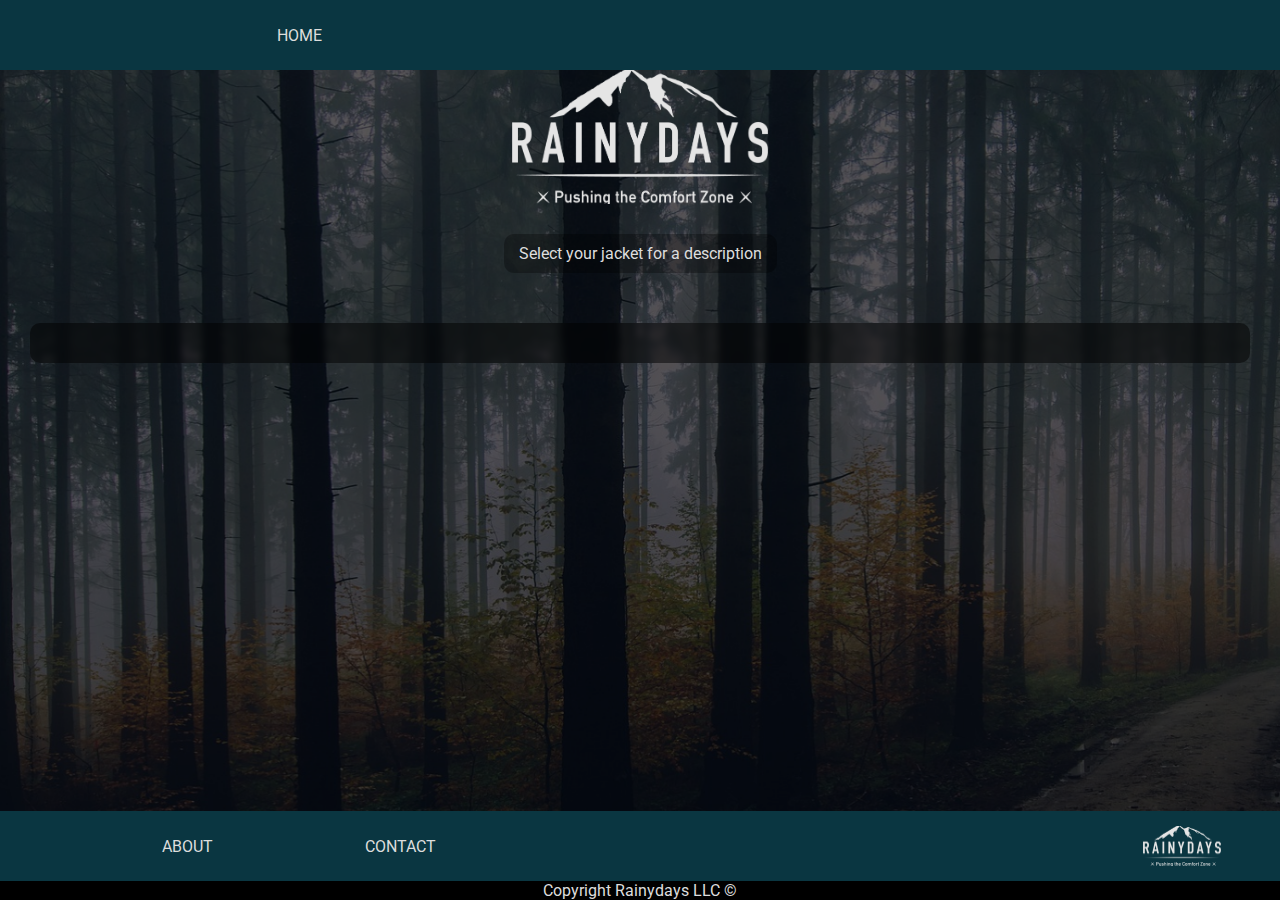
<file: index.html>
<!DOCTYPE html>
<html lang="en">
  <head>
    <meta charset="UTF-8" />
    <meta http-equiv="X-UA-Compatible" content="IE=edge" />
    <meta name="viewport" content="width=device-width, initial-scale=1.0" />
    <meta name="description" content="Collection of jackets" />
    <link href="/css/styles.css" rel="stylesheet" />
    <link rel="preconnect" href="https://fonts.googleapis.com" />
    <link rel="preconnect" href="https://fonts.gstatic.com" crossorigin />
    <link
      href="https://fonts.googleapis.com/css2?family=Roboto&display=swap"
      rel="stylesheet"
    />
    <title>Rainydays | Home</title>
  </head>

  <body>
    <header>
      <div class="wrapper">
        <div>
          <a href="/index.html">Home</a>
        </div>
        <!-- <div>
          <a class="current" href="/browse.html">Browse collection</a>
        </div> -->
      </div>
    </header>

    <div class="biglogodiv">
      <a href="/index.html"
        ><img
          src="/images/RainyDays_Logo-white.png"
          alt="White logo of Rainydays"
          class="logobigwhite"
      /></a>
    </div>

    <main>
      <div class="text-jackets">
        <div class="h1class">
          <h1><span>Select your jacket for a description</span></h1>
        </div>
        <p></p>
      </div>
      <div class="jacket-block">
        <ul class="alljackets"></ul>
      </div>
    </main>

    <footer>
      <div class="wrapper">
        <div><a href="/about.html">About</a></div>
        <div><a href="/contact.html">Contact</a></div>
      </div>
      <div>
        <a href="/index.html"
          ><img
            class="logosmall"
            src="/images/RainyDays_Logo-white-small.png"
            alt="small rainydays logo"
        /></a>
      </div>
    </footer>
    <div class="copyright">Copyright Rainydays LLC &copy;</div>
    <script src="js/index.js"></script>
  </body>
</html>
</file>
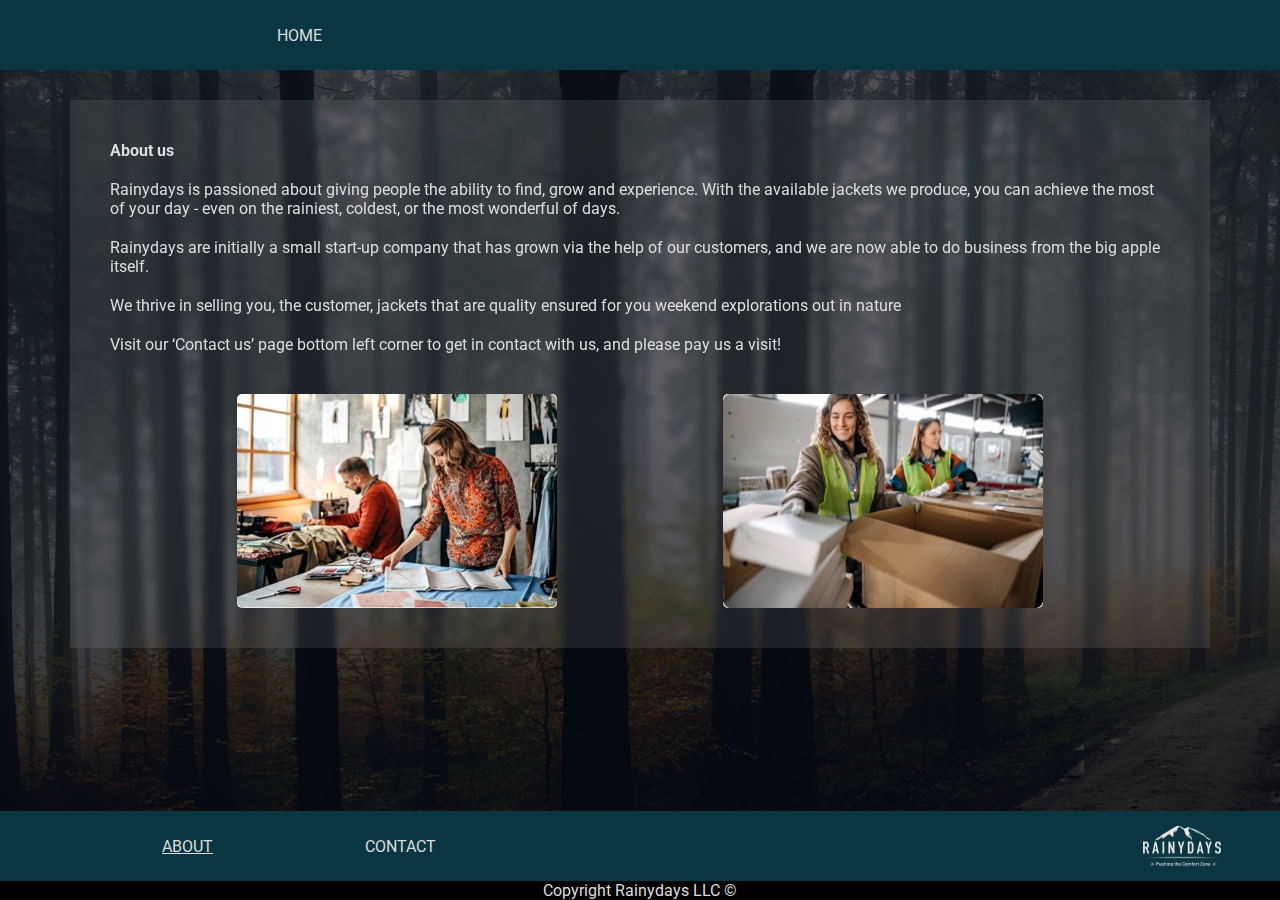
<file: about.html>
<!DOCTYPE html>
<html lang="en">
  <head>
    <meta charset="UTF-8" />
    <meta http-equiv="X-UA-Compatible" content="IE=edge" />
    <meta name="viewport" content="width=device-width, initial-scale=1.0" />
    <meta name="description" content="About Rainydays" />
    <link href="/css/styles.css" rel="stylesheet" />
    <title>Rainydays | About</title>
  </head>

  <body>
    <header>
      <div class="wrapper">
        <div>
          <a href="/index.html">Home</a>
        </div>
        <!-- <div>
          <a href="/browse.html">Browse collection</a>
        </div> -->
      </div>
      <!-- <div>
        <a href="/cart.html"
          ><img class="cart" src="/images/cart.png" alt="cart icon" />
        </a>
      </div> -->
    </header>

    <main>
      <div class="about__meat">
        <div class="about__texts">
          <h1>About us</h1>
          <p>
            Rainydays is passioned about giving people the ability to find, grow
            and experience. With the available jackets we produce, you can
            achieve the most of your day - even on the rainiest, coldest, or the
            most wonderful of days.
          </p>
          <p>
            Rainydays are initially a small start-up company that has grown via
            the help of our customers, and we are now able to do business from
            the big apple itself.
          </p>
          <p>
            We thrive in selling you, the customer, jackets that are quality
            ensured for you weekend explorations out in nature
          </p>
          <p>
            Visit our ‘Contact us’ page bottom left corner to get in contact
            with us, and please pay us a visit!
          </p>
        </div>

        <div class="rainyworkers">
          <img
            class="rainyimg"
            src="/images/shopify.jpeg"
            alt="#"
            class="shopify"
          />
          <img
            class="rainyimg"
            src="/images/gettyimages.jpeg"
            alt="#"
            class="gettyimages"
          />
        </div>
      </div>
    </main>

    <footer>
      <div class="wrapper">
        <div><a class="current" href="/about.html">About</a></div>
        <div><a href="/contact.html">Contact</a></div>
      </div>
      <div>
        <a href="/index.html"
          ><img
            class="logosmall"
            src="/images/RainyDays_Logo-white-small.png"
            alt="small rainydays logo"
        /></a>
      </div>
    </footer>
    <div class="copyright">Copyright Rainydays LLC &copy;</div>
  </body>
</html>
</file>
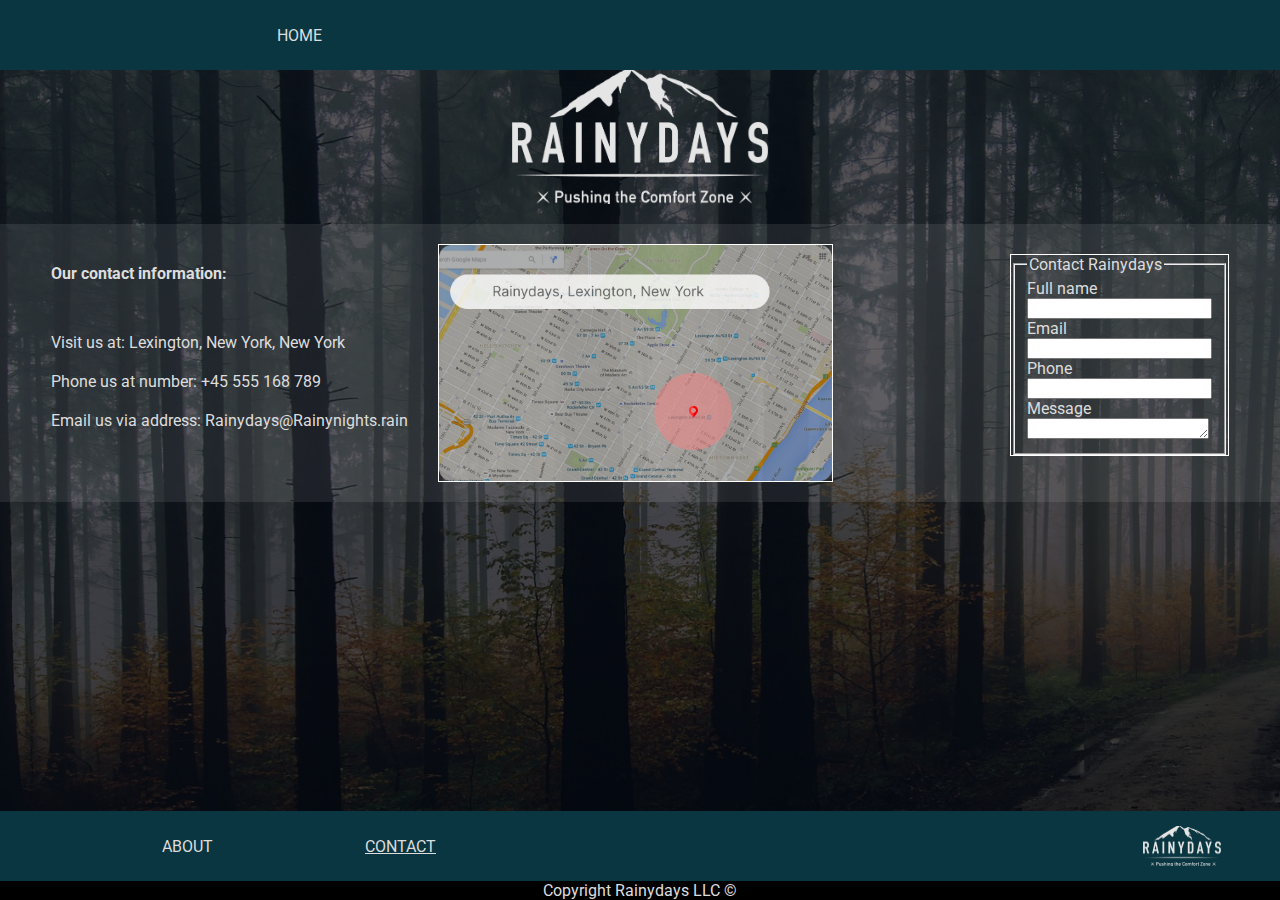
<file: contact.html>
<!DOCTYPE html>
<html lang="en">
  <head>
    <meta charset="UTF-8" />
    <meta http-equiv="X-UA-Compatible" content="IE=edge" />
    <meta name="viewport" content="width=device-width, initial-scale=1.0" />
    <meta name="description" content="This is the contact page" />
    <link href="/css/styles.css" rel="stylesheet" />
    <title>Rainydays | Contact Us</title>
  </head>

  <body>
    <header>
      <div class="wrapper">
        <div>
          <a href="/index.html">Home</a>
        </div>
        <!-- <div>
          <a href="/browse.html">Browse collection</a>
        </div> -->
      </div>
      <!-- <div>
        <a href="/cart.html"
          ><img class="cart" src="/images/cart.png" alt="cart icon" />
        </a>
      </div> -->
    </header>

    <a href="/index.html"
      ><img
        src="/images/RainyDays_Logo-white.png"
        alt="White logo of Rainydays"
        class="logobigwhite"
    /></a>

    <main>
      <div class="contact-info">
        <div class="contact__child">
          <h1>Our contact information:</h1>
          <br />
          <p>Visit us at: Lexington, New York, New York</p>
          <p>Phone us at number: +45 555 168 789</p>
          <p>Email us via address: Rainydays@Rainynights.rain</p>
        </div>
        <div class="contact__child-gmaps">
          <img
            class="gmaps"
            src="/images/gmaps.png"
            alt="a picture of google maps of the location"
          />
        </div>
        <div class="contact__child">
          <form>
            <fieldset>
              <legend>Contact Rainydays</legend>
              <div>
                <label for="name">Full name</label>
                <input type="text" name="name" id="name" class="form__input" />
              </div>
              <div>
                <label for="email">Email</label>
                <input
                  type="email"
                  name="email"
                  id="email"
                  class="form__input"
                />
              </div>
              <div>
                <label for="tel">Phone</label>
                <input type="tel" name="tel" id="tel" class="form__input" />
              </div>
              <div>
                <label for="message">Message</label>
                <textarea
                  id="message"
                  name="message"
                  rows="1"
                  cols="20"
                  class="message"
                ></textarea>
              </div>
            </fieldset>
          </form>
        </div>
      </div>
    </main>

    <footer>
      <div class="wrapper">
        <div><a href="/about.html">About</a></div>
        <div><a class="current" href="/contact.html">Contact</a></div>
      </div>
      <div>
        <a href="/index.html"
          ><img
            class="logosmall"
            src="/images/RainyDays_Logo-white-small.png"
            alt="small rainydays logo"
        /></a>
      </div>
    </footer>
    <div class="copyright">Copyright Rainydays LLC &copy;</div>
  </body>
</html>
</file>
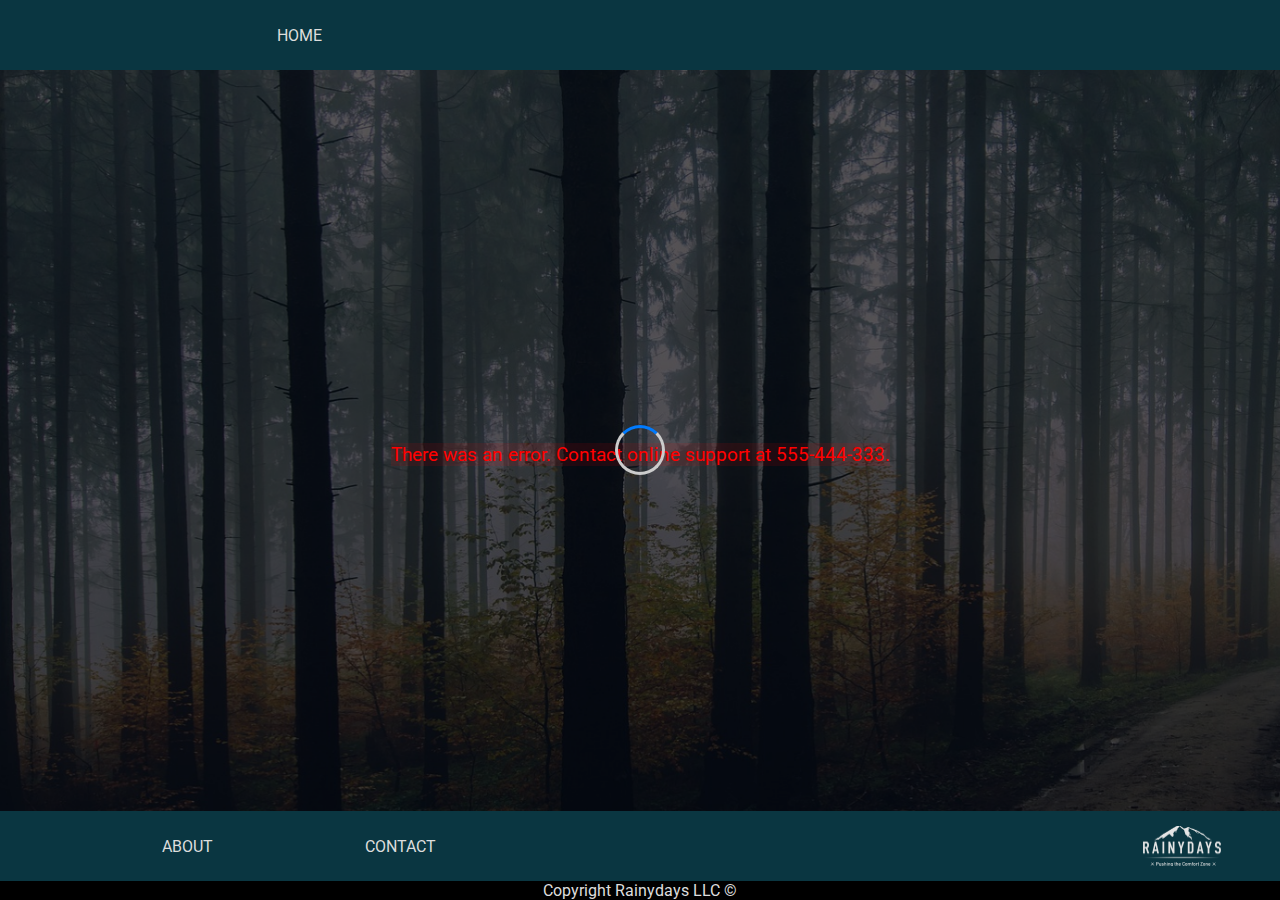
<file: details.html>
<!DOCTYPE html>
<html lang="en">
  <head>
    <meta charset="UTF-8" />
    <meta http-equiv="X-UA-Compatible" content="IE=edge" />
    <meta name="viewport" content="width=device-width, initial-scale=1.0" />
    <meta name="description" content="Redline jacket" />
    <link href="/css/styles.css" rel="stylesheet" />
    <title></title>
  </head>

  <body>
    <header>
      <div class="wrapper">
        <div>
          <a href="/index.html">Home</a>
        </div>
        <!-- <div>
          <a href="/browse.html">Browse collection</a>
        </div> -->
      </div>
      <!-- <div>
        <a href="/cart.html"
          ><img class="cart" src="/images/cart.png" alt="cart icon" />
        </a>
      </div> -->
    </header>

    <main>
      <div id="loading" class="loadingClass">
        <p>Loading product, please wait ...</p>
      </div>
      <div class="whatever" id="mainJacketWrapper">
        <div class="biglogodiv">
          <a href="/index.html"
            ><img
              src="/images/RainyDays_Logo-white.png"
              alt="White logo of Rainydays"
              class="logobigwhite"
          /></a>
        </div>
        <div class="redline-main">
          <div class="redline-img-parent">
            <h1 id="header"></h1>
            <img id="jacketImg" class="redline-img-child" />
          </div>
          <div class="salespitch">
            <div class="para-div">
              <p id="description"></p>
              <p id="jacketPrice">Price #</p>
            </div>
            <!-- <a class="cta-redline" href="/cart.html"
              ><button>Add to cart</button></a
            > -->
          </div>
        </div>
      </div>
    </main>

    <footer>
      <div class="wrapper">
        <div><a href="/about.html">About</a></div>
        <div><a href="/contact.html">Contact</a></div>
      </div>
      <div>
        <a href="/index.html"
          ><img
            class="logosmall"
            src="/images/RainyDays_Logo-white-small.png"
            alt="small rainydays logo"
        /></a>
      </div>
    </footer>
    <div class="copyright">Copyright Rainydays LLC &copy;</div>
  </body>
  <script src="js/details.js"></script>
</html>
</file>
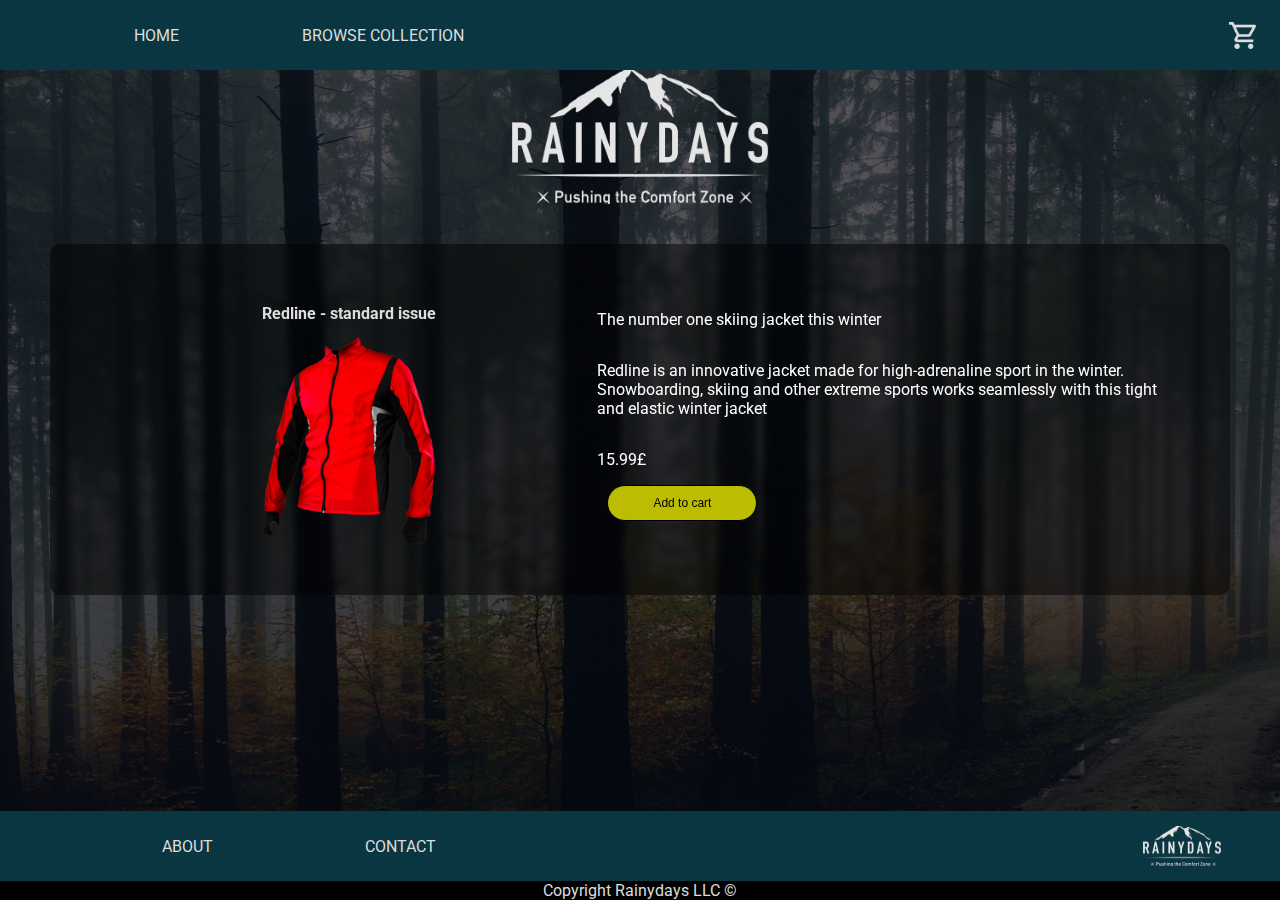
<file: redline.html>
<!DOCTYPE html>
<html lang="en">
  <head>
    <meta charset="UTF-8" />
    <meta http-equiv="X-UA-Compatible" content="IE=edge" />
    <meta name="viewport" content="width=device-width, initial-scale=1.0" />
    <meta name="description" content="Redline jacket" />
    <link href="/css/styles.css" rel="stylesheet" />
    <title>Rainydays | Redline</title>
  </head>

  <body>
    <header>
      <div class="wrapper">
        <div>
          <a href="/index.html">Home</a>
        </div>
        <div>
          <a href="/browse.html">Browse collection</a>
        </div>
      </div>
      <div>
        <a href="/cart.html"
          ><img class="cart" src="/images/cart.png" alt="cart icon" />
        </a>
      </div>
    </header>

    <main>
      <div class="biglogodiv">
        <a href="/index.html"
          ><img
            src="/images/RainyDays_Logo-white.png"
            alt="White logo of Rainydays"
            class="logobigwhite"
        /></a>
      </div>
      <div class="redline-main">
        <div class="redline-img-parent">
          <h1>Redline - standard issue</h1>
          <img
            class="redline-img-child"
            src="/assets/RainyDays_Jacket3.png"
            alt="A red jacket named Redline"
          />
        </div>
        <div class="salespitch">
          <div class="para-div">
            <p>The number one skiing jacket this winter</p>
            <p>
              Redline is an innovative jacket made for high-adrenaline sport in
              the winter. Snowboarding, skiing and other extreme sports works
              seamlessly with this tight and elastic winter jacket
            </p>
            <p>15.99£</p>
          </div>
          <a class="cta-redline" href="/cart.html"
            ><button>Add to cart</button></a
          >
        </div>
      </div>
    </main>

    <footer>
      <div class="wrapper">
        <div><a href="/about.html">About</a></div>
        <div><a href="/contact.html">Contact</a></div>
      </div>
      <div>
        <a href="/index.html"
          ><img
            class="logosmall"
            src="/images/RainyDays_Logo-white-small.png"
            alt="small rainydays logo"
        /></a>
      </div>
    </footer>
    <div class="copyright">Copyright Rainydays LLC &copy;</div>
  </body>
</html>
</file>
<file: css/styles.css>
@import url("https://fonts.googleapis.com/css2?family=Roboto&display=swap");

html,
body {
  height: 100%;
  width: 100%;
  padding: 0;
  margin: 0;
  background-image: url(../images/forest-bgp.png);
  background-size: cover;
  background-repeat: no-repeat;
  background-attachment: fixed;
  /* background-color: #0a3641; */
  background-color: #000;
}

body {
  font-family: "roboto", Arial, Helvetica, sans-serif;
  display: flex;
  flex-direction: column;
  justify-content: space-between;
}

header {
  display: flex;
  justify-content: space-between;
  align-items: center;
  min-height: 70px;
  background-color: #0a3641;
  padding: 0px 20px 0px 20px;
}

header a {
  text-decoration: none;
  color: #ddd;
  text-transform: uppercase;
}

.cart {
  width: 75%;
  display: block;
  margin: auto;
}

main {
  flex: 1;
}

.logobigwhite {
  width: 20%;
  margin-left: auto;
  margin-right: auto;
  display: block; /*--
  make an image a block to center-align it --*/
}

footer {
  display: flex;
  justify-content: space-between;
  align-items: center;
  min-height: 70px;
  background-color: #0a3641;
  padding: 0px 20px 0px 20px;
}

footer a {
  text-decoration: none;
  color: #ddd;
  text-transform: uppercase;
}

.logosmall {
  width: 50%;
  margin: auto;
  display: block;
}

.copyright {
  background-color: #000;
  color: #ddd;
  text-align: center;
}

.wrapper {
  display: flex;
  justify-content: space-evenly;
  max-width: 45%;
  width: 45%;
  /* border: 3px solid white; */
}

.wrapper a {
  padding: 0 10px 0 10px;
}

button {
  background-color: rgb(188, 188, 0);
  border-radius: 40px;
  cursor: pointer;
  transition: all 0.3 ease 0s;
  width: 150px;
  height: auto;
  padding: 10px 5px;
  font-size: 12px;
  font-weight: 500;
  border: 1px solid black;
}

button:hover {
  background-color: rgba(155, 163, 0, 0.8);
}

p {
  color: white;
}

h1 {
  font-size: 16px;
  color: #ddd;
}

.h1class {
  text-align: center;
  margin: 40px auto 0 auto;
}

.h1class h1 span {
  color: #ddd;
  font-size: 16px;
  font-weight: 400;
  background: rgb(0, 0, 0, 0.3);
  padding: 10px 15px;
  border-radius: 10px;
}

#jacketImg {
  width: 150px;
}

#header {
  margin-bottom: 20px;
  font-size: 1.5em;
}

#description {
  font-size: 1.1em;
  margin-top: 60px;
}

#jacketPrice {
  font-size: 0.9em;
}

h2 {
  color: white;
  text-decoration: underline;
}

.current {
  text-decoration: underline;
}

.whatever {
  display: none;
}

.error {
  color: red;
  border-color: red;
  background: rgba(255, 0, 0, 0.1);
  margin-top: 250px;
  font-size: 0.6em;
}

#loading {
  justify-content: center;
  display: flex;
  margin-top: auto;
  color: white;
  font-size: 2em;
  /**/
  align-items: center;
  height: 70%;
}
#loading p {
  margin: 0;
}

#loading:before {
  content: "";
  box-sizing: border-box;
  position: absolute;
  top: 50%;
  left: 50%;
  width: 50px;
  height: 50px;
  margin-top: -25px;
  margin-left: -25px;
  border-radius: 50%;
  border: 3px solid #ccc;
  border-top-color: #007bff;
  animation: spin 1s ease-in-out infinite;
}

@keyframes spin {
  to {
    transform: rotate(360deg);
  }
}

/*--
index.html
--*/
.threepics {
  display: flex;
  align-items: center;
  justify-content: center;
  margin: 80px 20px 0 20px;
  gap: 5%;
  /* border: 1px solid white; */
}

.threepics img {
  width: 100%;
  border-radius: 1px;
}

@media (max-width: 1000px) {
  .threepics {
    display: flex;
    flex-direction: column;
    justify-content: center;
    align-items: center;
    margin: 30px auto auto auto;
  }

  .threepics img {
    display: flex;
    width: 40%;
    margin: 20px auto;
    border: 1px solid white;
  }

  .pics {
    align-items: center;
  }

  p {
    font-size: 0.8em;
  }

  h2 {
    font-size: 1em;
  }
}

@media (max-width: 500px) {
  .threepics {
    justify-content: flex-end;
  }
  p {
    font-size: 0.7em;
  }

  h2 {
    font-size: 0.9em;
  }
}

/*--
browse.html
--*/
.jacket-block {
  margin: 30px;
}

.alljackets {
  /* border: 1px solid white; */
  align-items: center;
  display: flex;
  flex-direction: column;
  justify-content: space-evenly;
  width: 100%;
  padding: 20px 0px 20px 0px;
  background-color: rgb(0, 0, 0, 0.5);
  backdrop-filter: blur(3px);
  border-radius: 10px;
}

.alljackets li {
}

.alljackets li div {
  display: flex;
  flex-direction: column;
  align-items: center;
  margin: 10px 0 60px 0;
}

.alljackets img {
  width: 150px;
}

.text-jackets {
  color: #ddd;
  /* border: 1px solid white; */
  text-align: center;
  margin-top: 30px;
}

.text-jackets p {
  /* backdrop-filter: blur(3px); */
  padding: 10px 0 10px 0;
  margin: 10px 0;
}

.jacket {
  max-width: 70%;
  max-height: auto;
  margin-top: auto;
  /* border: solid white; */
}

@media (max-width: 1000px) {
  .alljackets {
    display: flex;
    flex-direction: column;
    width: 50%;
    padding: 30px 100px;
    justify-content: space-evenly;
  }

  .jacket-block {
    display: flex;
    justify-content: center;
  }

  .jacket {
    min-width: 130px;
  }
}

@media (max-width: 500px) {
  .alljackets {
    width: 30%;
  }
  .jacket {
    min-width: 90px;
    margin: 10px auto;
  }
}

/*--
about.html
--*/
.about__meat {
  display: flex;
  flex-wrap: wrap;
  margin: 30px 70px 0px 70px;
}

.about__texts {
  display: flex;
  flex-direction: column;
  gap: 5%;
  padding: 30px;
  /* border-radius: 10px 10px 10px 10px; */
  background-color: rgba(221, 221, 221, 0.1);
  backdrop-filter: blur(3px);
}

.about__texts p {
  color: #ddd;
  margin: 10px;
}

.about__texts h1 {
  margin-left: 10px;
}

.rainyworkers {
  display: flex;
  justify-content: space-evenly;
  backdrop-filter: blur(3px);
  background-color: rgb(221, 221, 221, 0.1);
  width: 100%;
  padding-bottom: 40px;
  margin-bottom: 30px;
  /* border-radius: 0 10px 10px 10px; */
}

.rainyimg {
  max-width: 30%;
  height: auto;
  border-radius: 5px;
}

@media (max-width: 1000px) {
  .about__texts {
    font-size: 14px;
  }
}

@media (max-width: 500px) {
  .about__texts {
    font-size: 12px;
  }

  .rainyworkers {
    flex-direction: column;
  }

  .rainyimg {
    margin: 10px auto;
    max-width: 60%;
  }
}

/*--
contact.html
--*/
.contact-info {
  /* border: 1px solid white; */
  display: flex;
  width: 100%;
  flex-direction: row;
  justify-content: center;
  background-color: rgba(221, 221, 221, 0.1);
  padding: 20px 0;
  margin-top: 20px;
}

.contact__child {
  margin: 10px;
  /* border: 2px solid white; */
}

.contact-info p {
  color: #ddd;
  margin: 20px 20px;
}

form {
  color: #ddd;
  border: 1px solid white;
  margin-right: 20px;
}

form fieldset {
  max-width: 182px;
  max-height: 183px;
}

.gmaps {
  display: block;
  max-width: 100%;
  width: 70%;
  border: 1px solid white;
}

.contact__child h1 {
  margin-left: 20px;
}

@media (max-width: 1000px) {
  .contact-info {
    display: flex;
    flex-direction: column;
    justify-content: center;
    align-items: center;
    width: auto;
    backdrop-filter: blur(3px);
    border-radius: 10px;
    margin: 10px 40px 10px 40px;
    padding: 10px;
  }
  .contact__child {
    justify-content: center;
    width: auto;
    display: flex;
    flex-direction: column;
  }

  .contact__child p {
    text-align: center;
    font-size: 14px;
    margin: 8px;
  }

  .contact__child-gmaps {
    display: flex;
    justify-content: center;
    border: 1px solid white;
    width: 200px;
    flex-direction: row;
  }

  .gmaps {
    width: 100%;
  }

  form {
    margin: 0;
    font-size: small;
  }
}

/*--
redline.html
--*/
.redline-main {
  color: #ddd;
  display: flex;
  flex-direction: row;
  background-color: rgb(0, 0, 0, 0.5);
  backdrop-filter: blur(3px);
  border-radius: 10px;
  padding: 50px;
  margin: 40px 50px;
}

.redline-img-parent {
  align-items: center;
  justify-content: space-evenly;
  display: flex;
  width: 100%;
  flex-direction: column;
  /* border: 1px solid white; */
}

.redline-img-child {
  width: 35%;
  /* border: 1px solid white; */
}

.cta-redline {
  margin: 10px;
}

.para-div {
  display: flex;
  justify-content: space-evenly;
  flex-direction: column;
}

@media (max-width: 1000px) {
  .redline-main {
    display: flex;
    flex-direction: column;
    font-size: 16px;
  }
}

@media (max-width: 500px) {
  .redline-main {
    font-size: 14px;
  }
}

/*--
cart.html
--*/

.cart-redline {
  display: flex;
  color: #ddd;
  justify-content: center;
  flex-direction: row;
  align-items: center;
  margin-top: 50px;
  width: 100%;
  backdrop-filter: blur(3px);
  background-color: rgb(0, 0, 0, 0.5);
  padding: 40px 0;
  margin: 50px auto;
}

.cart-img-parent {
  display: flex;
  color: #ddd;
  justify-content: center;
  flex-direction: row;
  width: 15%;
  height: auto;
  /* border: 1px solid white; */
  margin: 0 15px;
}

.cart-redline img {
  display: flex;
  max-width: 100%;
  max-height: 100%;
  /* width: 10%; */
  /* border: 1px solid white; */
}

.cart-info-p {
  display: flex;
  width: 20%;
  margin: 0 10px;
  flex-direction: column;
  font-size: 16px;
}

.cart-buttons button {
  margin: 5px;
  padding: 5px;
}

@media (max-width: 1000px) {
  .cart-redline {
    display: flex;
    flex-direction: column;
    padding: 20px 0;
  }

  .cart-img-parent {
    display: flex;
    justify-content: center;
  }

  .cart-redline-img {
    display: block;
  }

  .cart-info-p {
    width: 50%;
    display: flex;
    flex-direction: column;
  }

  .cart-info-p p {
    font-size: 18px;
    text-align: center;
  }

  .added {
    text-align: center;
  }
}

/*--
checkout.html
--*/

.order-summary {
  display: flex;
  color: #ddd;
  justify-content: center;
  flex-direction: row;
  align-items: center;
  justify-content: center;
  margin-top: 50px;
  width: 100%;
  background-color: rgba(255, 255, 255, 0.1);
  backdrop-filter: blur(3px);
  border-radius: 15px;
}

.order-text {
  margin: 0 10px 0 20px;
}

.order-text p {
  font-size: 14px;
}

.checkout-redline {
  width: 15%;
  display: flex;
  justify-content: center;
  margin: 15px 0;
}

.checkout-redline img {
  width: 100%;
  padding: 40px;
  margin-right: 30px;
  border-radius: 20px;
  background-color: rgb(221, 221, 221);
  opacity: 0.8;
  padding: 0 10px;
}

.checkout-buttons {
  flex-direction: row;
  display: flex;
  margin-top: 20px;
}

.checkout-buttons button {
  margin: 10px;
}

@media (max-width: 1000px) {
  .order-summary {
    display: flex;
    flex-direction: column;
    margin-top: 20px;
    margin-left: auto;
    margin-right: auto;
    padding: 20px 0;
    width: 30%;
  }

  .checkout-redline {
    width: 45%;
    display: flex;
    justify-content: center;
  }

  .checkout-redline img {
    margin: 0;
  }

  .checkout-buttons {
    flex-direction: column;
  }

  .order-text h1 {
    font-size: 16px;
  }
}

@media (max-width: 500px) {
  .order-summary {
    display: flex;
    flex-direction: column;
    margin-top: 20px;
    margin-left: auto;
    margin-right: auto;
    padding: 20px 40px;
    width: 30%;
  }

  .checkout-redline {
    width: 75%;
    display: flex;
    justify-content: center;
  }

  .order-text p {
    font-size: 12px;
  }

  .order-text h1 {
    font-size: 14px;
  }

  button {
    border: none;
    border-radius: 40px;
    cursor: pointer;
    transition: all 0.3 ease 0s;
    width: 100px;
    height: auto;
    padding: 3px 1px;
    font-size: 12px;
    font-weight: 500;
  }
}

/*--
checkoutsuccessful.html
--*/

.checksucc-main {
  display: flex;
  /* border: 1px solid white; */
  flex-direction: row;
  align-items: center;
  margin: 40px;
  padding: 30px 0;
  background-color: rgba(255, 255, 255, 0.1);
  backdrop-filter: blur(3px);
  border-radius: 15px;
}

.checkout-complete {
  display: flex;
  color: #ddd;
  /* border: 1px solid white; */
  margin-top: 20px;
  padding-left: 30px;
}

.checkout-complete img {
  width: 100%;
}

.pees {
  margin-top: 20px;
  margin-left: 40px;
  color: #ddd;
  display: flex;
  flex-direction: column;
  text-align: left;
}

.redline-complete {
  /* border: 1px solid white; */
  display: flex;
  width: 15%;
  margin: 5px auto;
  flex-direction: column;
}

.redline-complete img {
  max-width: 100%;
  max-height: 100%;
}

.shop-more-complete {
  display: flex;
  justify-content: center;
  text-decoration: none;
  margin-top: 10px;
}

@media (max-width: 1000px) {
  .checksucc-main {
    flex-direction: column;
    margin: 20px 0;
    padding: 0px;
  }

  .pees {
    margin: 0;
    text-align: center;
  }
}

@media (max-width: 500px) {
  .checksucc-main {
    padding: 20px;
  }

  .redline-complete {
    width: 30%;
  }
}
</file>
